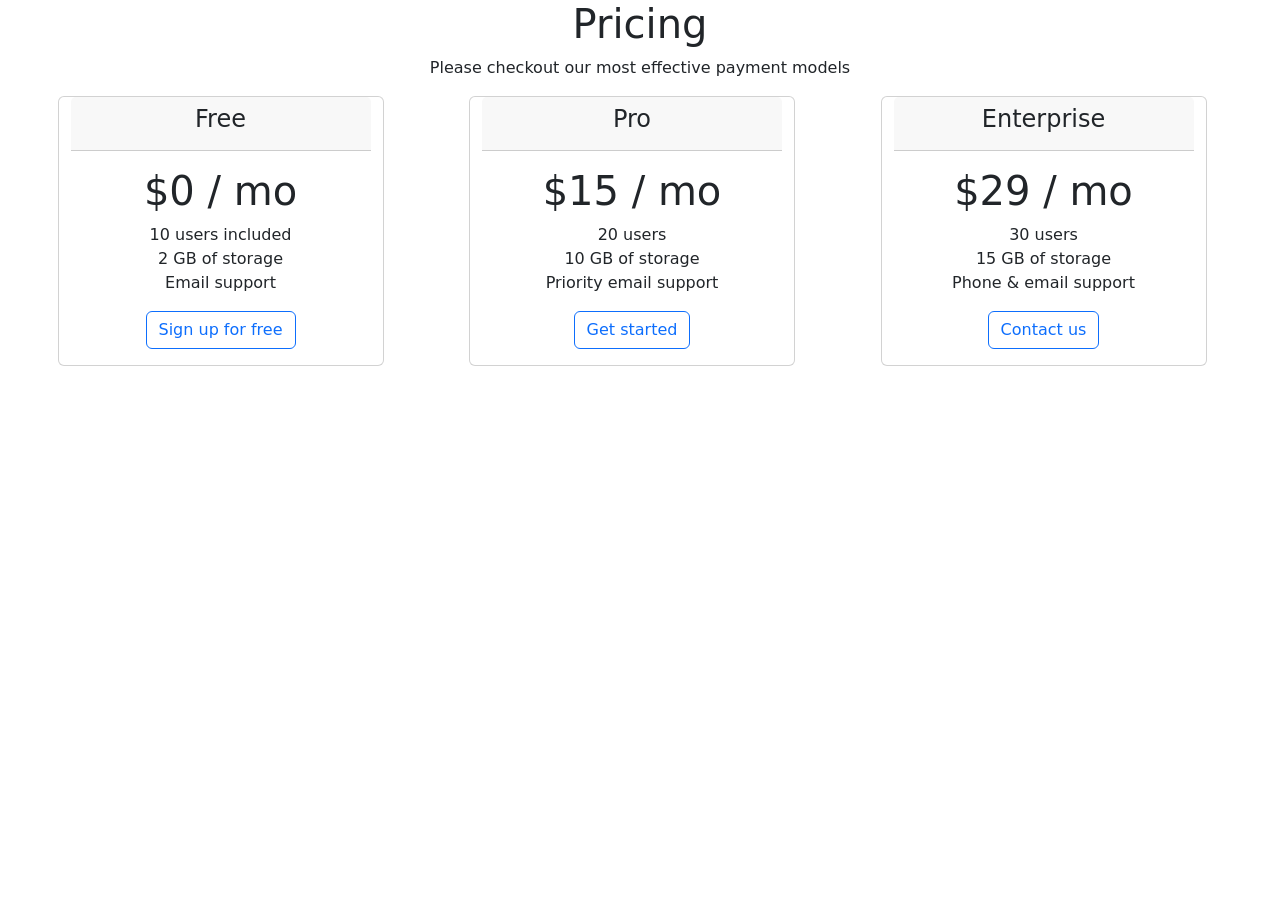
<file: bootstrap-assignment/index.html>
<!DOCTYPE html>
<html lang="en">
<head>
    <meta charset="UTF-8">
    <meta name="viewport" content="width=device-width, initial-scale=1.0">
    <title>Pricing page</title>
    <link rel="stylesheet" href="https://cdn.jsdelivr.net/npm/bootstrap@5.3.8/dist/css/bootstrap.min.css">
</head>
<body>
    <h1 class="text-center">Pricing</h1>
    <p class="text-center">
        Please checkout our most effective payment models
    </p>
    <div class="row text-center justify-content-evenly">
        <div class="card col-sm-5 col-md-3 mb-3 me-3">
            <div class="card-header">
                <h4>Free</h4>
            </div>
            <div class="card-body">
                <h1 class="card-title">$0 / mo</h1>
                <ul class="list-unstyled">
                    <li>10 users included</li>
                    <li>2 GB of storage</li>
                    <li>Email support</li>
                </ul>
                <button href="#" class="btn btn-outline-primary">Sign up for free</button>
            </div>
        </div>
        <div class="card col-sm-5 col-md-3 mb-3 me-3">
            <div class="card-header">
                <h4>Pro</h4>
            </div>
            <div class="card-body">
                <h1 class="card-title">$15 / mo</h1>
                <ul class="list-unstyled">
                    <li>20 users</li>
                    <li>10 GB of storage</li>
                    <li>Priority email support</li>
                </ul>
                <button href="#" class="btn btn-outline-primary"> Get started</button>
            </div>
        </div>
        <div class="card col-sm-5 col-md-3 mb-3 me-3">
            <div class="card-header">
                <h4>Enterprise</h4>
            </div>
            <div class="card-body">
                <h1 class="card-title">$29 / mo</h1>
                <ul class="list-unstyled">
                    <li>30 users</li>
                    <li>15 GB of storage</li>
                    <li>Phone & email support</li>
                </ul>
                <button href="#" class="btn btn-outline-primary">Contact us</button>
            </div>
        </div>
    </div>
</body>
</html>
</file>
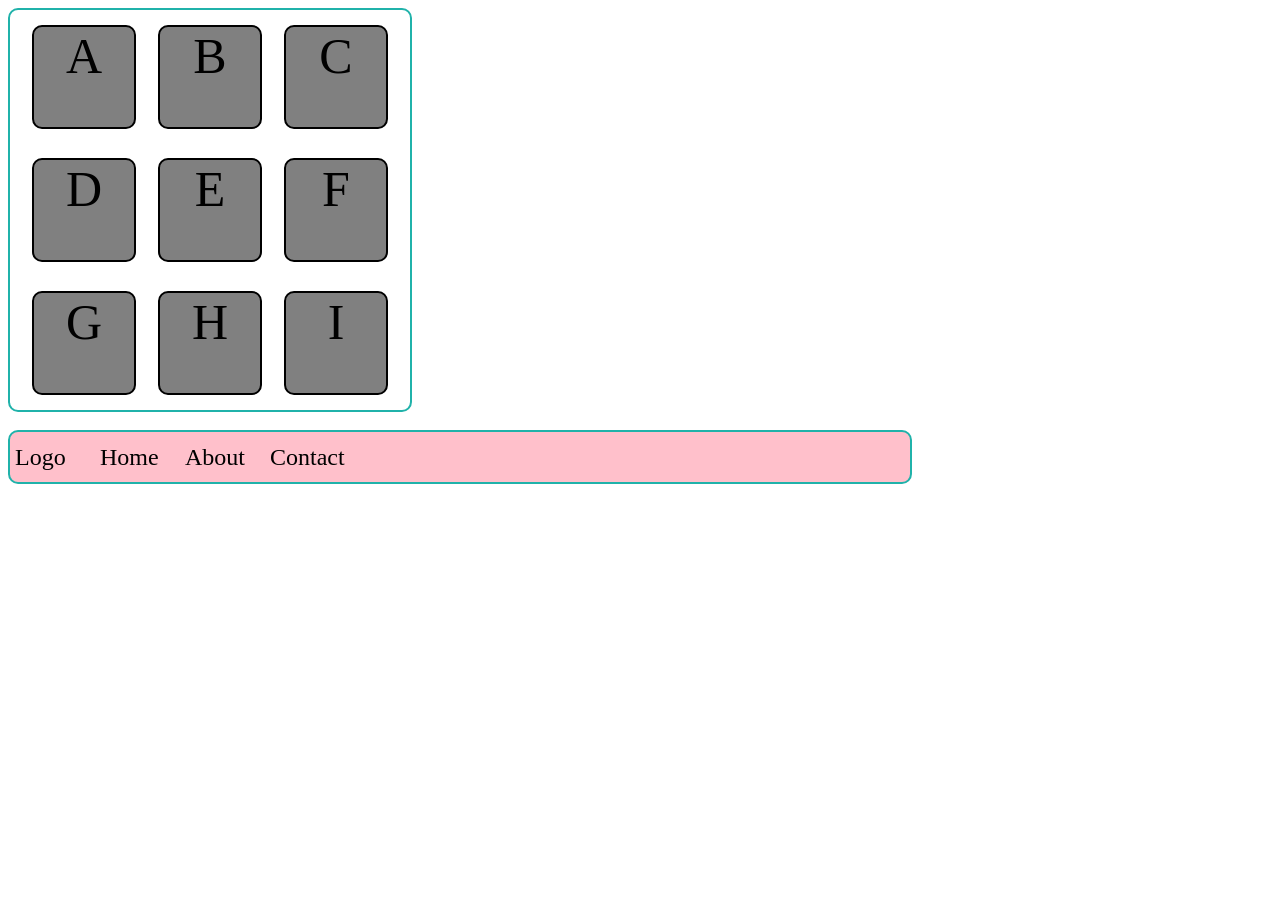
<file: css part 5/index.html>
<!DOCTYPE html>
<html lang="en">
<head>
    <meta charset="UTF-8">
    <meta name="viewport" content="width=device-width, initial-scale=1.0">
    <title>Document</title>
    <link rel="stylesheet" href="style.css">
</head>
<body>
    <div id="container">
        <div class="box">A</div>
        <div class="box">B</div>
        <div class="box">C</div>
        <div class="box">D</div>
        <div class="box">E</div>
        <div class="box">F</div>
        <div class="box">G</div>
        <div class="box">H</div>
        <div class="box">I</div>
    </div>
    <br>
    <div id="navbar">
        <div class="option">Logo</div>
        <div class="option">Home</div>
        <div class="option">About</div>
        <div class="option">Contact</div>
    </div>
</body>
</html>
</file>
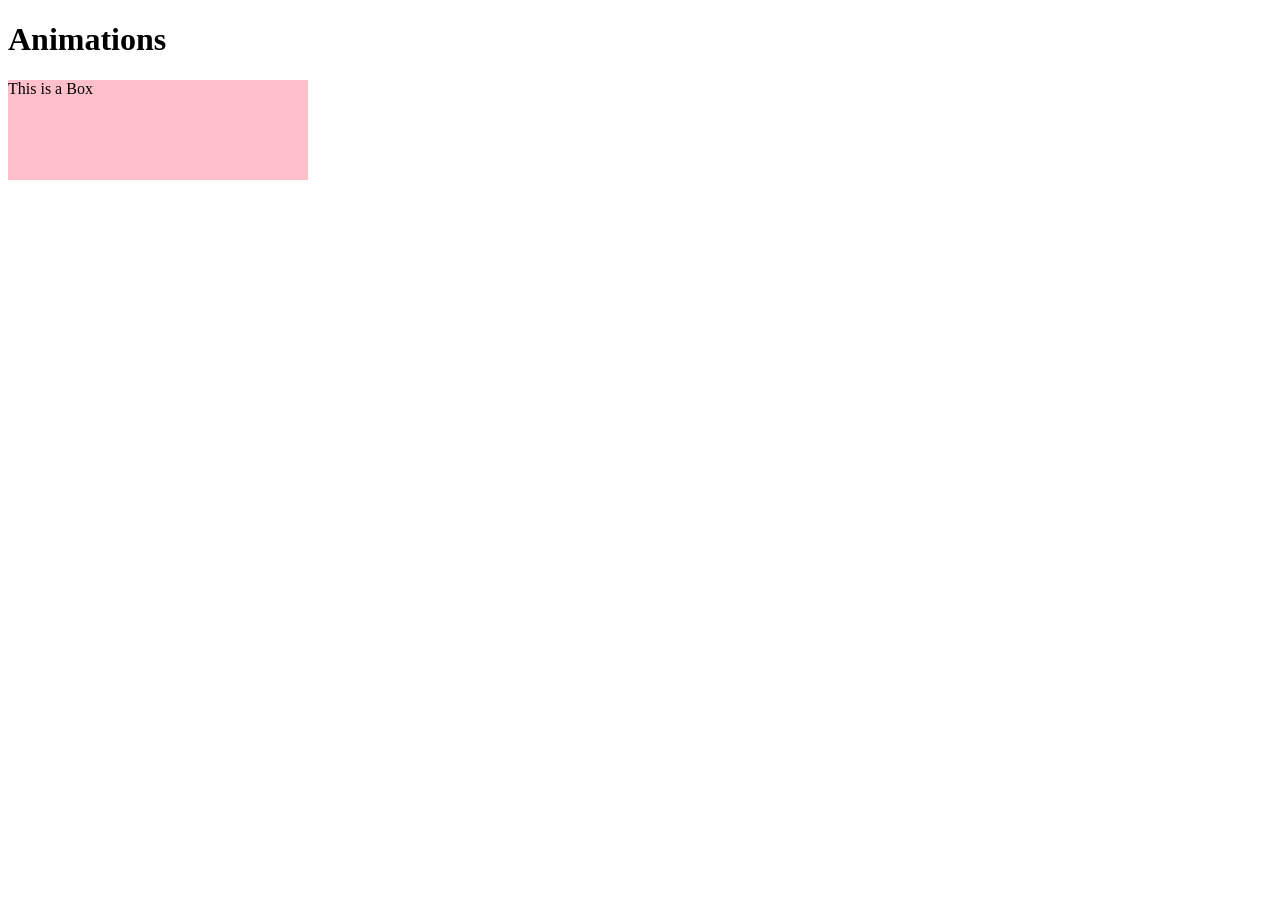
<file: css part 6/animation/index.html>
<!DOCTYPE html>
<html lang="en">
<head>
    <meta charset="UTF-8">
    <meta name="viewport" content="width=device-width, initial-scale=1.0">
    <title>Animation</title>
    <link rel="stylesheet" href="style.css">
</head>
<body>
    <h1>Animations</h1>
    <div class="box">This is a Box</div>
</body>
</html>
</file>
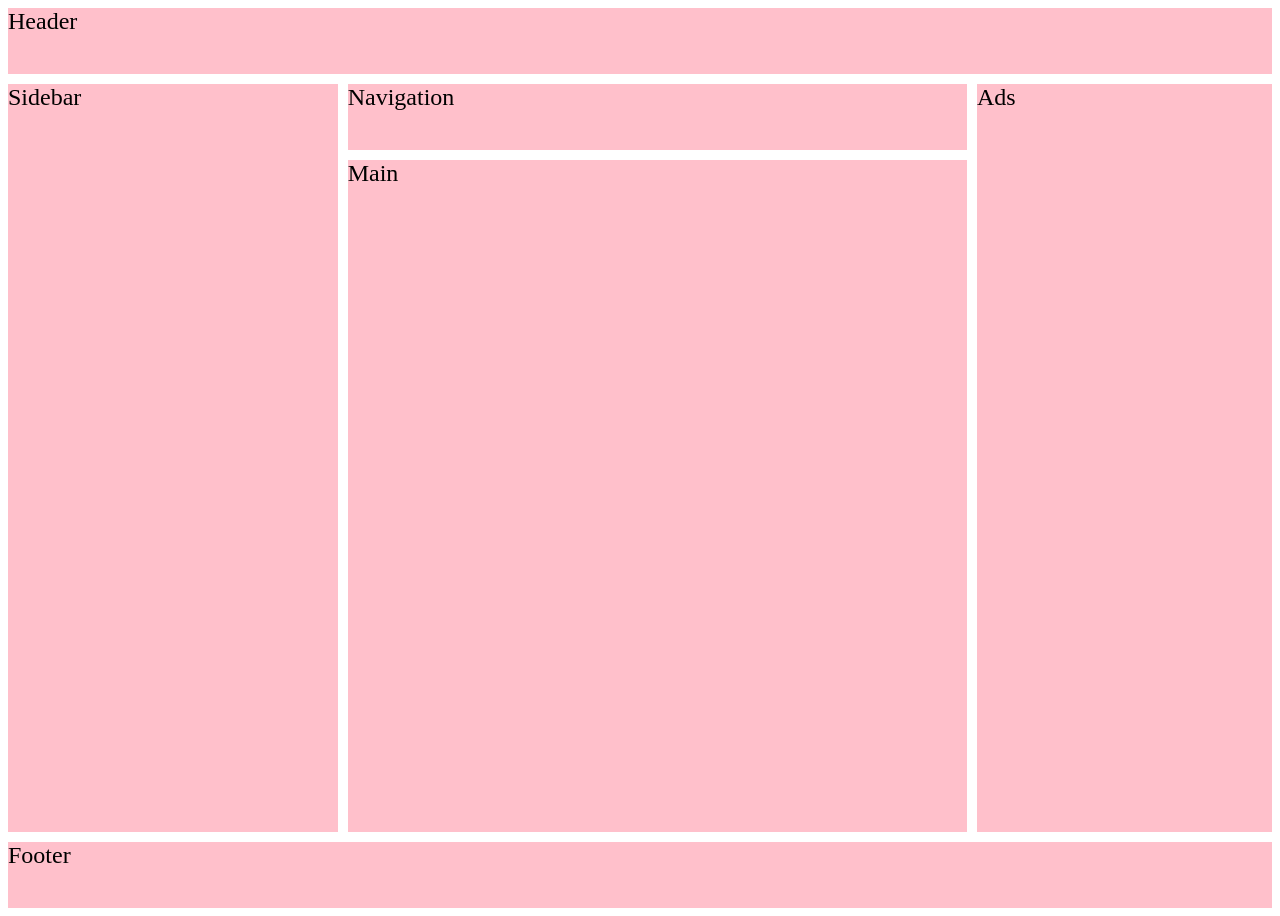
<file: css part 6/assignment 6/index.html>
<!DOCTYPE html>
<html lang="en">
<head>
    <meta charset="UTF-8">
    <meta name="viewport" content="width=device-width, initial-scale=1.0">
    <title>Document</title>
    <link rel="stylesheet" href="style.css">
</head>
<body>
    <div class="container">
        <div class="header">Header</div>
        <div class="nav">Navigation</div>
        <div class="sidebar">Sidebar</div>
        <div class="main">Main</div>
        <div class="ads">Ads</div>
        <div class="footer">Footer</div>
    </div>
</body>
</html>
</file>
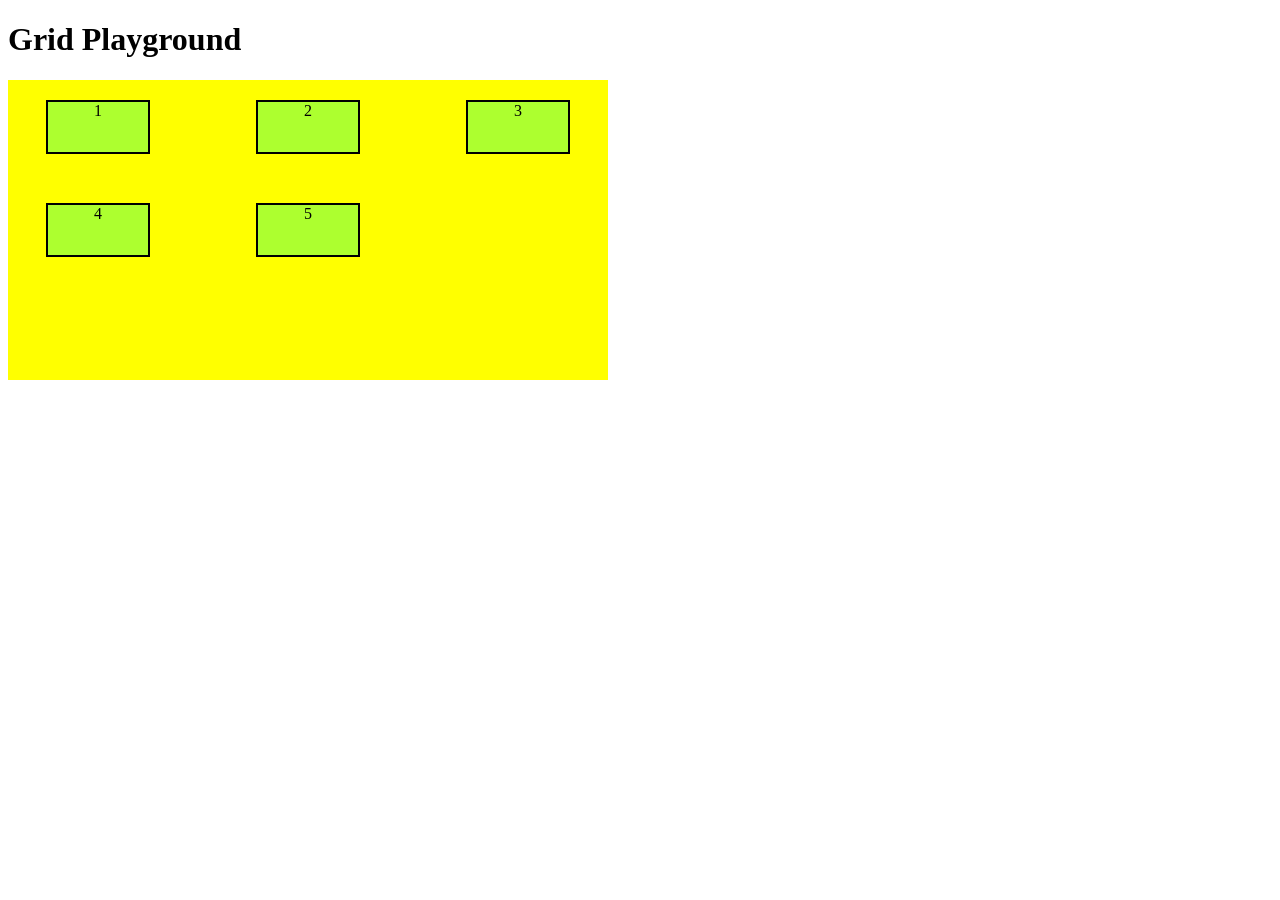
<file: css part 6/grid/index.html>
<!DOCTYPE html>
<html lang="en">
<head>
    <meta charset="UTF-8">
    <meta name="viewport" content="width=device-width, initial-scale=1.0">
    <title>Part 6</title>
    <link rel="stylesheet" href="style.css">
</head>
<body>
    <h1>Grid Playground</h1>
    <div class="container">
        <div class="item one">1</div>
        <div class="item">2</div>
        <div class="item">3</div>
        <div class="item">4</div>
        <div class="item">5</div>
    </div>
</body>
</html>
</file>
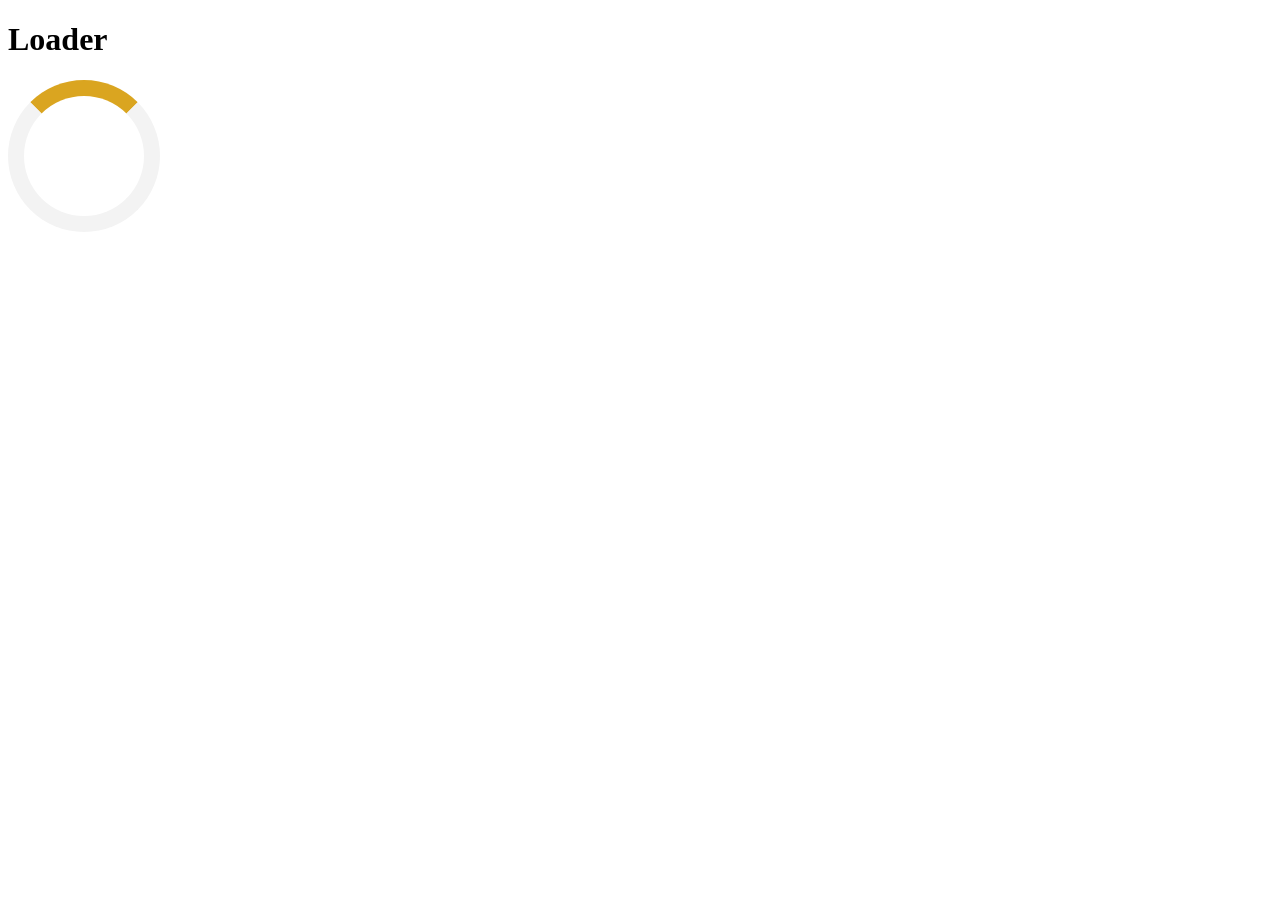
<file: css part 6/loader/index.html>
<!DOCTYPE html>
<html lang="en">
<head>
    <meta charset="UTF-8">
    <meta name="viewport" content="width=device-width, initial-scale=1.0">
    <title>Loader</title>
    <link rel="stylesheet" href="style.css">
</head>
<body>
    <h1>Loader</h1>
    <div class="loader"></div>
</body>
</html>
</file>
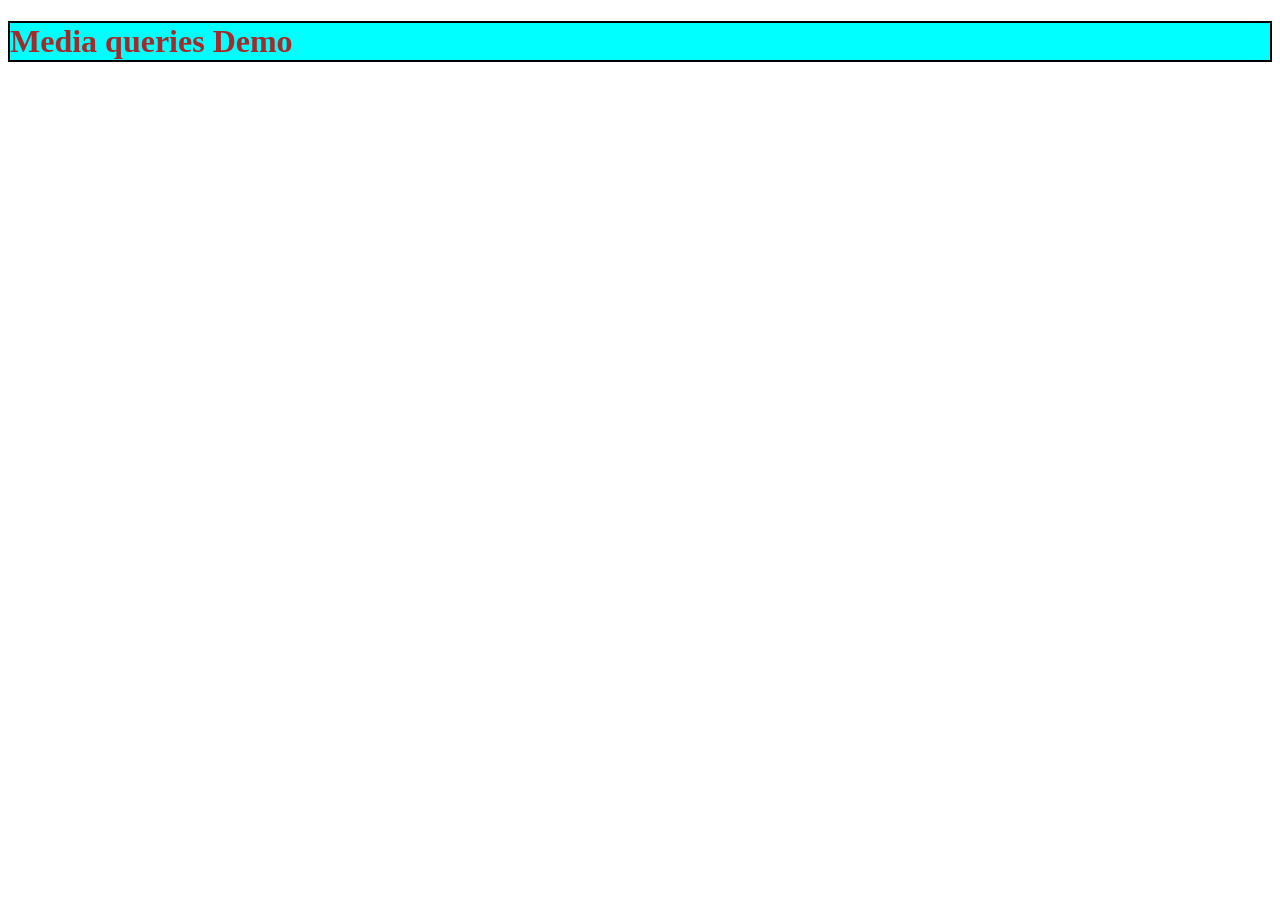
<file: css part 6/media query/index.html>
<!DOCTYPE html>
<html lang="en">
<head>
    <meta charset="UTF-8">
    <meta name="viewport" content="width=device-width, initial-scale=1.0">
    <title>media</title>
    <link rel="stylesheet" href="style.css">
</head>
<body>
    <h1>Media queries Demo</h1>
    <div></div>
</body>
</html>
</file>
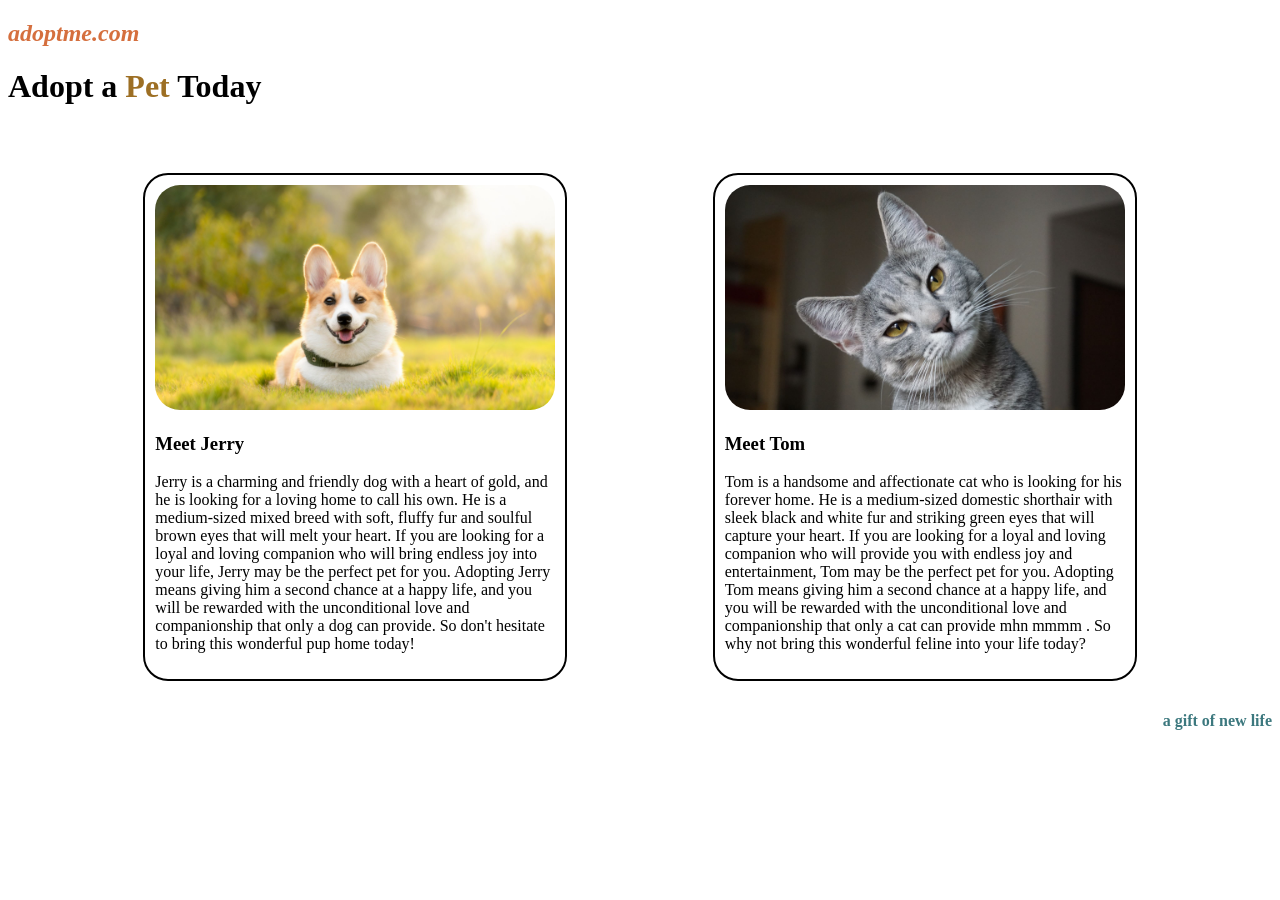
<file: css part 6/Pet adoption website/index.html>
<!DOCTYPE html>
<html lang="en">
  <head>
    <meta charset="UTF-8" />
    <meta http-equiv="X-UA-Compatible" content="IE=edge" />
    <meta name="viewport" content="width=device-width, initial-scale=1.0" />
    <title>CSS</title>
    <link rel="stylesheet" href="style.css" />
  </head>
  <body>
    <h2><i>adoptme.com</i></h2>
    <h1>Adopt a <span>Pet</span> Today</h1>
    <br /><br />
    <div id="pets">
      <div class="card">
        <img src="dog.jpg" alt="jerry" />
        <h3>Meet Jerry</h3>
        <p>
          Jerry is a charming and friendly dog with a heart of gold, and he is
          looking for a loving home to call his own. He is a medium-sized mixed
          breed with soft, fluffy fur and soulful brown eyes that will melt your
          heart. If you are looking for a loyal and loving companion who will
          bring endless joy into your life, Jerry may be the perfect pet for
          you. Adopting Jerry means giving him a second chance at a happy life,
          and you will be rewarded with the unconditional love and companionship
          that only a dog can provide. So don't hesitate to bring this wonderful
          pup home today!
        </p>
      </div>
      <div class="card">
        <img src="cat.jpg" alt="tom" />
        <h3>Meet Tom</h3>
        <p>
          Tom is a handsome and affectionate cat who is looking for his forever
          home. He is a medium-sized domestic shorthair with sleek black and
          white fur and striking green eyes that will capture your heart. If you
          are looking for a loyal and loving companion who will provide you with
          endless joy and entertainment, Tom may be the perfect pet for you.
          Adopting Tom means giving him a second chance at a happy life, and you
          will be rewarded with the unconditional love and companionship that
          only a cat can provide mhn mmmm . So why not bring this wonderful
          feline into your life today?
        </p>
      </div>
    </div>
    <h4>a gift of new life</h4>
  </body>
</html>
</file>
<file: css part 5/style.css>
#container{
    height: 400px;
    width: 400px;
    background-color: white;
    border: 2px solid lightseagreen;
    border-radius: 10px;
    display: flex;
    flex-wrap: wrap;
    justify-content: space-evenly;
    align-items: center;
}

.box{
    height: 100px;
    width: 100px;
    background-color:grey;
    border: 2px solid black;
    border-radius: 10px;
    font-size: 50px;
    text-align: center;
}

#navbar{
    height: 50px;
    width: 900px;
    background-color: pink;
    display: flex;
    border: 2px solid lightseagreen;
    border-radius: 10px;
    justify-content: flex-start;
    align-content: center;

}
.option{
    height: 50px;
    width: 80px;
    border-radius: 10px;
    margin-left: 5px;
    font-size: 24px;
    line-height: 50px;
}
</file>
<file: css part 6/animation/style.css>
.box{
    height: 100px;
    width: 300px;
    background-color: pink;

    /* animation-name: fontAnimation; */
    /* animation-name: coloranimation;
    animation-duration: 2s;
    animation-timing-function: ease-in;
    animation-delay: 0;
    animation-iteration-count: 3;
    animation-direction: normal; */
    animation: fontAnimation 2s ease-in 0s infinite normal;
}

@keyframes fontAnimation{
    from{
        font-size: 20px;
    }
    to{
        font-size: 40px;
    }
}

/* @keyframes coloranimation {
    from{
        background-color: aqua;
    }
    to{
        background-color: antiquewhite;
    }
} */
</file>
<file: css part 6/assignment 6/style.css>
.container{
    margin: 0;
    padding: 0;
    height: 100vh;
    display: grid;
    grid-template-columns: 12, 1fr;
    grid-template-rows: repeat(12, 1fr);
    grid-gap: 10px;
}
.container div {
    background-color: pink;
    font-size: 1.5rem;
}
.header{
    grid-column: 1/span 12;
}
.sidebar{
    grid-column: 1/span 3;
    grid-row: 2/ span 10;
}
.nav{
    grid-column: 4/span 6;
}
.main{
    grid-column: 4/span 6;
    grid-row: 3/span 9;
}
.ads{
    grid-column: 10/span 3;
    grid-row: 2/span 10;
}
.footer{
    grid-column: 1/ span 12;
}
@media (max-width:720px){
    .header{
        grid-column: 1/span 12 ;
    }
    .nav{
        grid-column: 1/ span 12;
        grid-row: 2;
    }
    .sidebar{
        grid-column: 1/ span 3;
        grid-row: 3/span 9;
    }
    .main{
        grid-column: 4/span 9;
        grid-row: 3/ span 9;
    }
    .ads{
        grid-column: 1/span 3;
        grid-row: 12;
    }
    .footer{
        grid-column: 4/ span 9;
        grid-row: 12;
    }
}
</file>
<file: css part 6/grid/style.css>
.container{
    height: 300px;
    width: 600px;
    background-color: yellow;
    display: grid;
    /* grid-template-rows: 50px 50px 50px 50px 50px;
    grid-template-columns: 100px 100px 100px 100px 100px; */
    grid-template-rows: repeat(3,1fr);
    grid-template-columns: repeat(3, 1fr);
    /* row-gap: 10px;
    column-gap: 30px; */
    grid-gap: 10px 30px;
    /* justify-items: center;
    align-items: end; */
    place-items: center;
}
.item{
    height: 50px;
    width: 100px;
    background-color: greenyellow;
    border: 2px solid black;
    text-align: center;
}
/* .one{
    grid-column-start: 1;
    grid-column-end: 3; */
    /* grid-column: 1/3;

} */
</file>
<file: css part 6/loader/style.css>
.loader{
    border: 16px solid #f3f3f3;
    border-top: 16px solid goldenrod;
    border-radius: 50%;
    width: 120px;
    height: 120px;
    animation: spin 2s linear infinite;
}

@keyframes spin{
    0%{
        transform: rotate(0deg);
    }
    100%{
        transform: rotate(360deg);
    }
}
</file>
<file: css part 6/media query/style.css>
h1{
    background-color: yellow;
    border: 2px solid black;
}

@media (width:400px){
    h1{
        background-color: red;
        color: white;
    }
    div{
        height: 100px;
        width: 100px;
        background-color: blue;
    }
}

@media (min-width:700px){
    h1{
        background-color: greenyellow;
    }
}
@media (max-width:200px){
    h1{
        background-color: pink;
    }
}

@media (min-width:200px) and (max-width:300px){
    h1{background-color: magenta;}
} 
@media(orientation: landscape){
    h1{
        background-color: aqua;
        color: brown;
    }
}
</file>
<file: css part 6/Pet adoption website/style.css>
.card{
    width: 400px;
    border: 2px solid black;
    border-radius: 25px;
    padding: 10px;
    margin: 10px;
}

img{
    width: 100%;
    border-radius: 25px;
}

h2{
    color: #d56f3e;
}

span{
    color: #9d6f24;
}

h4{
    text-align: right;
    color: #3c787e;
}

#pets{
    display: flex;
    justify-content: space-evenly;
}

@media (max-width: 375px){
    #pets{
        flex-wrap: wrap;
    }
}

@media (min-width:667px) {
    #Pets{
        justify-content: space-evenly;
    }
}
</file>
